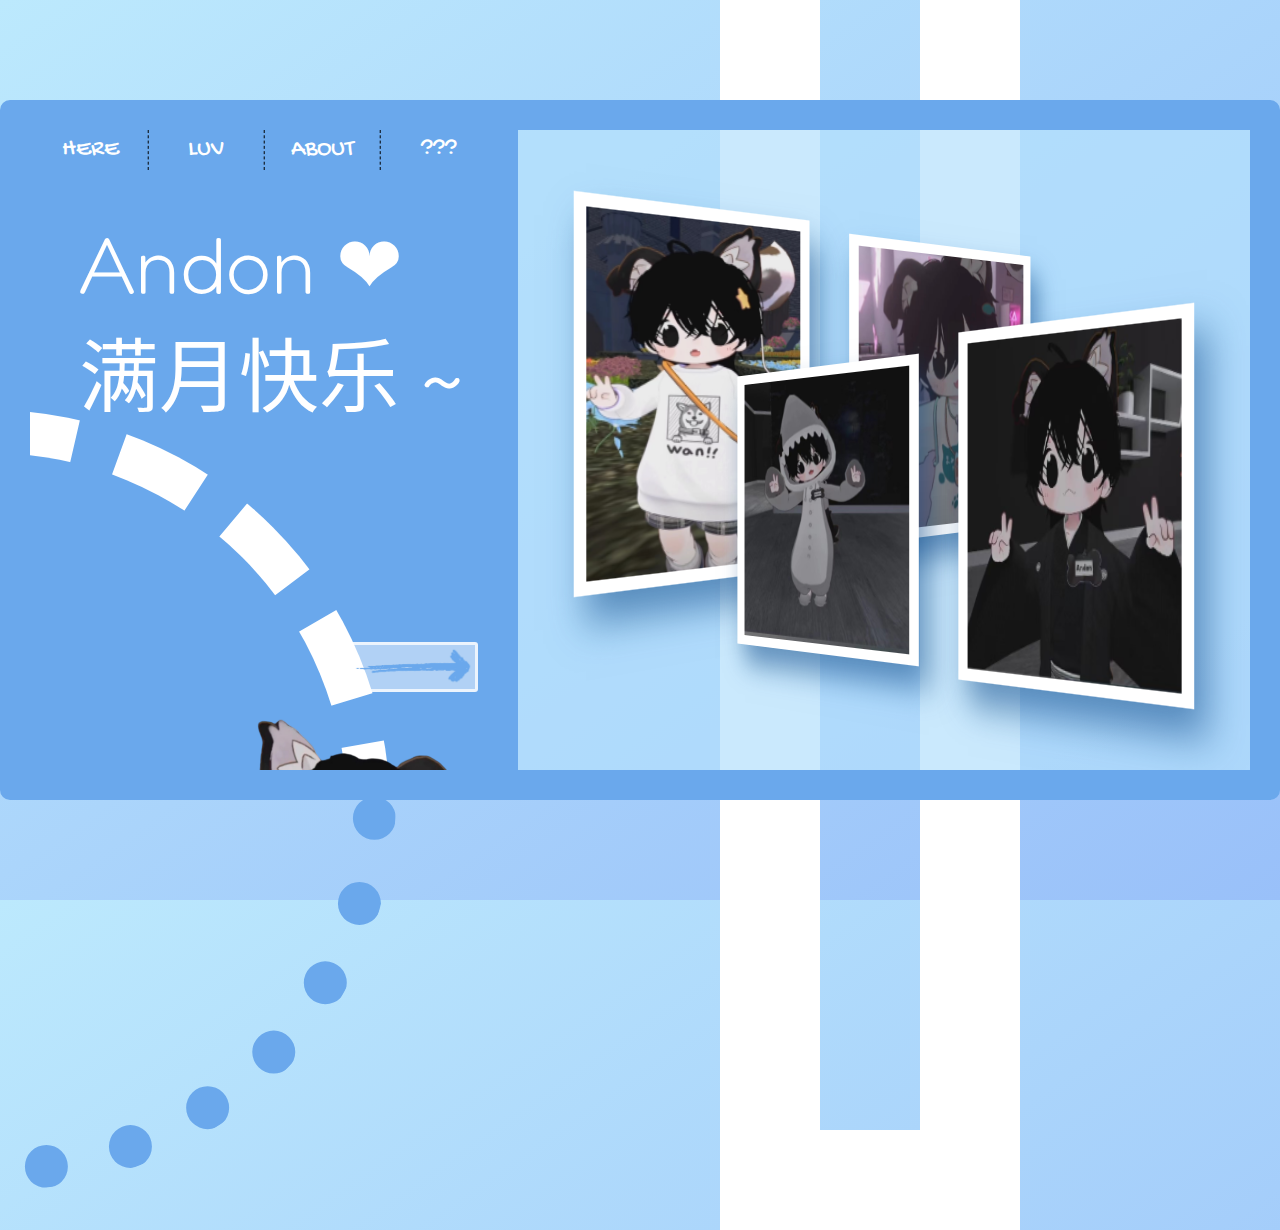
<file: index.html>
<!DOCTYPE html>
<html lang="zh-CN">

<!-- Powered by Yurinann & Made with Love ❤-->

<head>
    <title>Andon 满月快乐! | Best wishes ❤</title>

    <meta name="viewport" content="width=device-width, initial-scale=1.0">
    <meta http-equiv="content-language" content="zh-CN">
    <meta http-equiv="Content-Type" content="text/html;charset=UTF-8" />
    <meta http-equiv="X-UA-Compatible" content="IE=Edge, chrome=1" />

    <link rel="stylesheet" href="./css/index.css">
    <link href="https://fonts.googleapis.com/css?family=Fredoka+One&display=swap" rel="stylesheet">
</head>

<body>
    <div class="content">
        <div class="content-l">
            <ul class="nav">
                <li><a href="">HERE</a></li>
                <li><a href="luv.html">LUV</a></li>
                <li><a href="about.html">ABOUT</a></li>
                <li><a href="">???</a></li>
            </ul>

            <h2>Andon ❤</h2>
            <h2><bold>满月快乐 ~</bold></h2>
            <br><br><br><br><br><br><br><br><br><br><br>

            <div class="circle"></div>

            <img src="./img/v5.png" alt="">
            <button></button>
        </div>

        <div class="content-r">
            <div class="img">
                <img src="./img/v1.jpg" alt="">
            </div>
            <div class="img">
                <img src="./img/v2.jpg" alt="">
            </div>
            <div class="img">
                <img src="./img/v3.jpg" alt="">
            </div>
            <div class="img">
                <img src="./img/v4.jpg" alt="">
            </div>
        </div>
    </div>
</body>

<script src="http://libs.baidu.com/jquery/1.9.0/jquery.js"></script>
<script src="./js/index.js"></script>

</html>
</file>
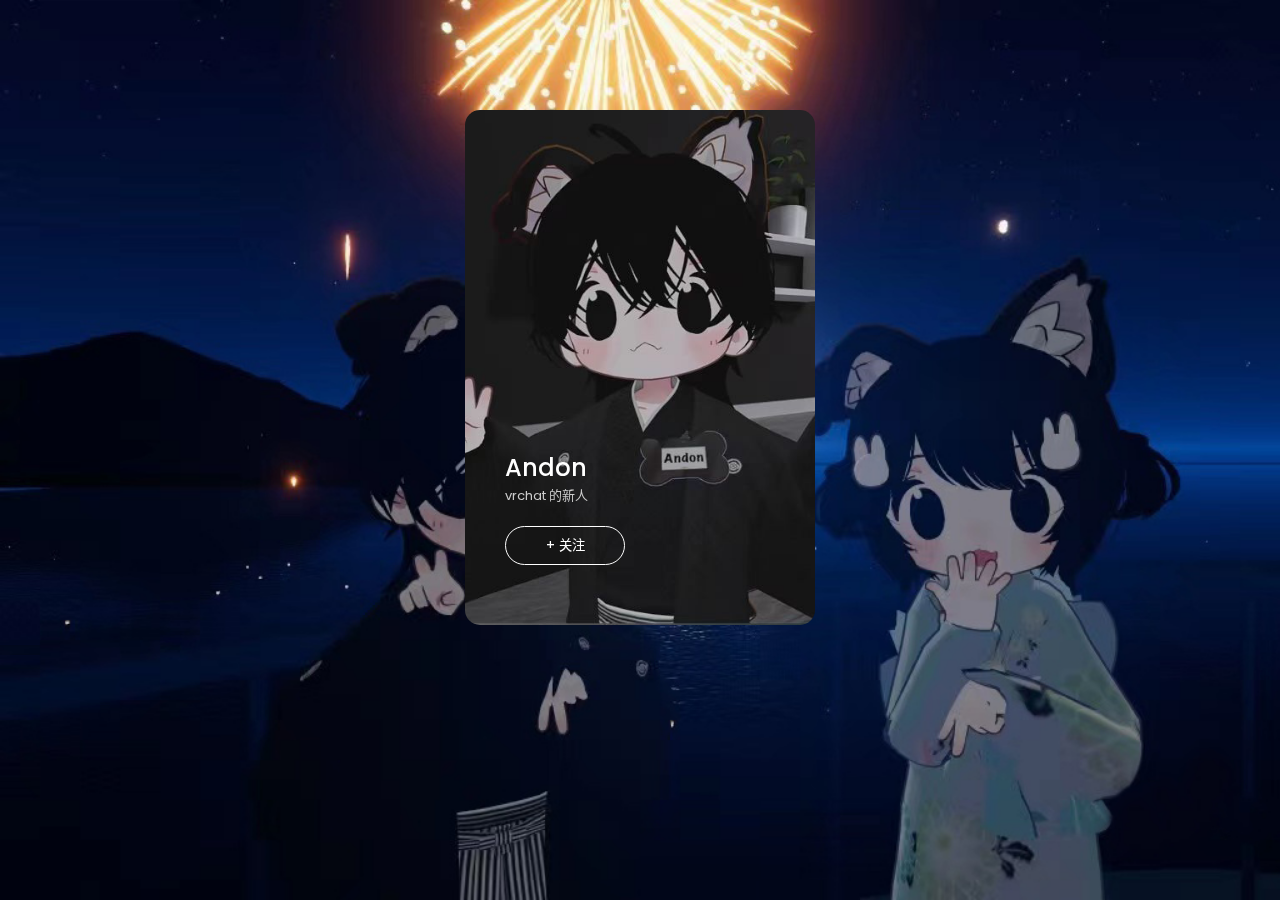
<file: about.html>
<!DOCTYPE html>
<html lang="zh-CN">

<!-- Powered by Yurinann & Made with Love ❤-->

<head>
    <title>Andon 满月快乐! | Best wishes ❤</title>

    <meta name="viewport" content="width=device-width, initial-scale=1.0">
    <meta http-equiv="content-language" content="zh-CN">
    <meta http-equiv="Content-Type" content="text/html;charset=UTF-8" />
    <meta http-equiv="X-UA-Compatible" content="IE=Edge, chrome=1" />

    <link rel="stylesheet" href="./css/about.css">
</head>

<body>
    <div class="container">
        <div class="card">
            <div class="card-inner">
                <div class="front">
                    <h2>Andon</h2>
                    <p>vrchat 的新人</p>
                    <button>+ 关注</button>
                </div>
                <div class="back">
                    <img src="img/waving-hand.png">
                    <h1>Andon <span>87277560265</span></h1>
                    <p>直播时间: 晚上十点准时 凌晨随机开播 ~</p>

                    <div class="row">
                        <div class="col">
                            <h2>1214</h2>
                            <p>粉丝</p>
                        </div>
                        <div class="col">
                            <h2>73</h2>
                            <p>关注</p>
                        </div>
                        <div class="col">
                            <h2>1046</h2>
                            <p>获赞</p>
                        </div>
                    </div>
                    <div class="row">
                        <button onclick="window.location.href='https://www.douyin.com/user/MS4wLjABAAAA5pm60j92z32aMswTmsyphZSjnrkPvxJb1kPV23Frveg'" type="button" id="add">+ 关注</button>
                    </div>
                </div>
            </div>
        </div>
    </div>
</body>

</html>
</file>
<file: css/index.css>
@import url('https://fonts.googleapis.com/css?family=Gochi+Hand');

* {
    padding: 0;
    margin: 0;
    box-sizing: border-box;
    list-style: none;
    text-decoration: none;
    transition: all 520ms cubic-bezier(0.000, 1.650, 0.635, 0.785);
}

::after,
::before {
    transition: .3s;
}

body {
    display: flex;
    justify-content: center;
    align-items: center;
    height: 100vh;
    overflow: hidden;
    background-image: linear-gradient(to bottom right,
            #bce9fd,
            #99c0f9);
            background-color: #99c0f9;
}

.content {
    display: flex;
    width: 1400px;
    height: 700px;
    border: 30px #6AA8EC solid;
    border-radius: 10px;
    position: relative;
}

.content::after {
    content: '';
    width: 100px;
    height: 200vh;
    position: absolute;
    top: -100vh;
    right: 230px;
    border: 100px solid #fff;
    z-index: -999;
}

.content::before {
    content: '';
    width: 700px;
    height: 700px;
    position: absolute;
    bottom: -420px;
    left: -420px;
    border-radius: 50%;
    border: 43px #6AA8EC dotted;
    animation: rotate 100s infinite linear;
    z-index: -99;
}

.content-l,
.content-r {
    position: relative;
    transform-origin: center;
    display: flex;
    justify-content: center;
    align-items: center;
    overflow: hidden;
}

.content-l {
    width: 40%;
    background-color: #6AA8EC;
    flex-direction: column;
    color: #fff;
}

.content-l img {
    position: absolute;
    right: 20px;
    width: 300px;
    bottom: -500px;
    transform: rotateY(180deg);
}

.content-r {
    flex-wrap: wrap;
    width: 60%;
    background-color: #b4e0fcb4;
}

.nav {
    display: flex;
    width: 95%;
    height: 40px;
    justify-content: space-evenly;
    position: absolute;
    top: 0px;
    transform: translateX(-2%);
}

.nav li {
    position: relative;
    width: 25%;
    height: 100%;
    text-align: center;
    border-right: 1px dashed #000;
    font: 100 24px 'Gochi Hand';
}

.nav li a {
    display: block;
    width: 100%;
    height: 100%;
    line-height: 40px;
    color: #fff;
}

.nav li:hover a {
    color: #6AA8EC;
    background-color: #ffffff;
}

.nav li:nth-child(4) {
    border: none;
}



.content-l h2 {
    font: 200 80px '';
    font-family: 'Fredoka One', sans-serif;
    position: relative;
}

.content-l span {
    color: #0c4888;
    font: 100 20px 'Gochi Hand';
    line-height: 2;
    transition: .3s;
}

.content-l h2,
.content-l span {
    z-index: 999;
    width: 80%;
    transform: translateY(-30px);

}


.content-l button {
    width: 130px;
    height: 50px;
    border: #ffffffc0 solid 3px;
    background-color: #ffffff7a;
    border-radius: 3px;
    position: absolute;
    right: 40px;
    top: 80%;
    background-image: url(../img/button.png);
    background-size: contain;
    background-repeat: no-repeat;
    cursor: pointer;
}

.content-l button:hover {
    background-color: #ffffffa9;
}

.circle {
    width: 800px;
    height: 800px;
    position: absolute;
    bottom: -440px;
    left: -440px;
    border-radius: 50%;
    border: 43px #fff dashed;
    animation: rotate 100s infinite linear;
}


@keyframes rotate {
    from {
        transform: rotate(0deg);
    }

    to {
        transform: rotate(360deg);
    }
}



.img {
    perspective: 800px;
    position: relative;
    width: 50%;
    height: 50%;
    transform-style: preserve-3d;
    display: flex;
    justify-content: center;
    align-items: center;
}

.img:nth-child(1) {
    transform: scale(1.3) translate(0px, 80px);
}

.img:nth-child(2) {
    transform: translate(-120px, 100px);
}

.img:nth-child(3) {
    transform: translate(120px, -100px);
}

.img:nth-child(4) {
    transform: scale(1.3) translate(-0px, -80px);
}

.img:nth-child(3) img {
    transform: rotateY(-35deg);

}

.img:nth-child(4) img {
    transform: rotateY(-35deg);

}

.img img {
    transform: rotateY(35deg);
    position: relative;
    width: 60%;
    height: 90%;
    border: 10px #fff solid;
    box-shadow: 10px 20px 28px #0c48888c;
} 
.img img:hover{
    border: 10px #71aeee dashed; 
}
</file>
<file: css/about.css>
@import url('https://fonts.googleapis.com/css?family=Poppins:200,300,400,500,600,700,800,900&display=swap');

* {
    margin: 0;
    padding: 0;
    font-family: 'Poppins', sans-serif;
    box-sizing: border-box;
}

.container {
    width: 100%;
    min-height: 100vh;
    background: url(/img/background.jpg);
    background-size: cover;
    padding: 10px;
}

.card {
    width: 350px;
    height: 515px;
    margin: 100px auto 0;
    perspective: 1000px;
}
.card-inner {
    width: 100%;
    height: 100%;
    position: relative;
    transition: transform 1s;
    transform-style: preserve-3d;
}
.card:hover .card-inner {
    transform: rotateY(180deg);
}
.front, .back {
    width: 100%;
    height: 100%;
    border-radius: 15px;
    position: absolute;
    backface-visibility: hidden;
}
.front {
    background: url(/img/v4.jpg);
    background-size: cover;
    background-position: center;
    padding: 60px 40px;
    display: flex;
    flex-direction: column;
    justify-content: flex-end;
    color: #fff;
}
.front h2 {
    font-weight: 500;
}
.front p {
    color: #ccc;
    font-size: 13px;
}
.front button {
    width: 120px;
    border: 1px solid #fff;
    background: transparent;
    border-radius: 50px;
    padding: 8px 20px;
    cursor: pointer;
    margin-top: 20px;
    color: #fff;
}
.back {
    background: #fff;
    color: #333;
    padding: 20px 40px;
    transform: rotateY(180deg);
}
.back h1 {
    font-size: 50px;
    line-height: 55px;
    margin-bottom: 10px;
}
.back h1 span {
    font-size: 40px;
    font-weight: 400;
}
.back p {
    font-size: 14px;
}
.back img {
    width: 120px;
}
.back button {
    background: #7800ad;
    color: #fff;
    border: 0;
    outline: 0;
    padding: 8px 25px;
    border-radius: 30px;
    font-size: 14px;
    margin-right: 15px;
    box-shadow: 0 8px 10px rgba(120, 0, 173, 0.3);
    cursor: pointer;
}
.row {
    display: flex;
    align-items: center;
    margin-top: 30px;
}
.col {
    flex: 1;
    text-align: center;
    color: #555;
    font-size: 12px;
    position: relative;
}
.col h2 {
    font-size: 20px;
}
.col::after {
    content: '';
    width: 1.5px;
    height: 20px;
    background: #7800ad;
    position: absolute;
    top: 5px;
    right: 0;
}
.col:last-child::after {
    display: none;
}
.col p {
    margin-top: 5px;
}
</file>
